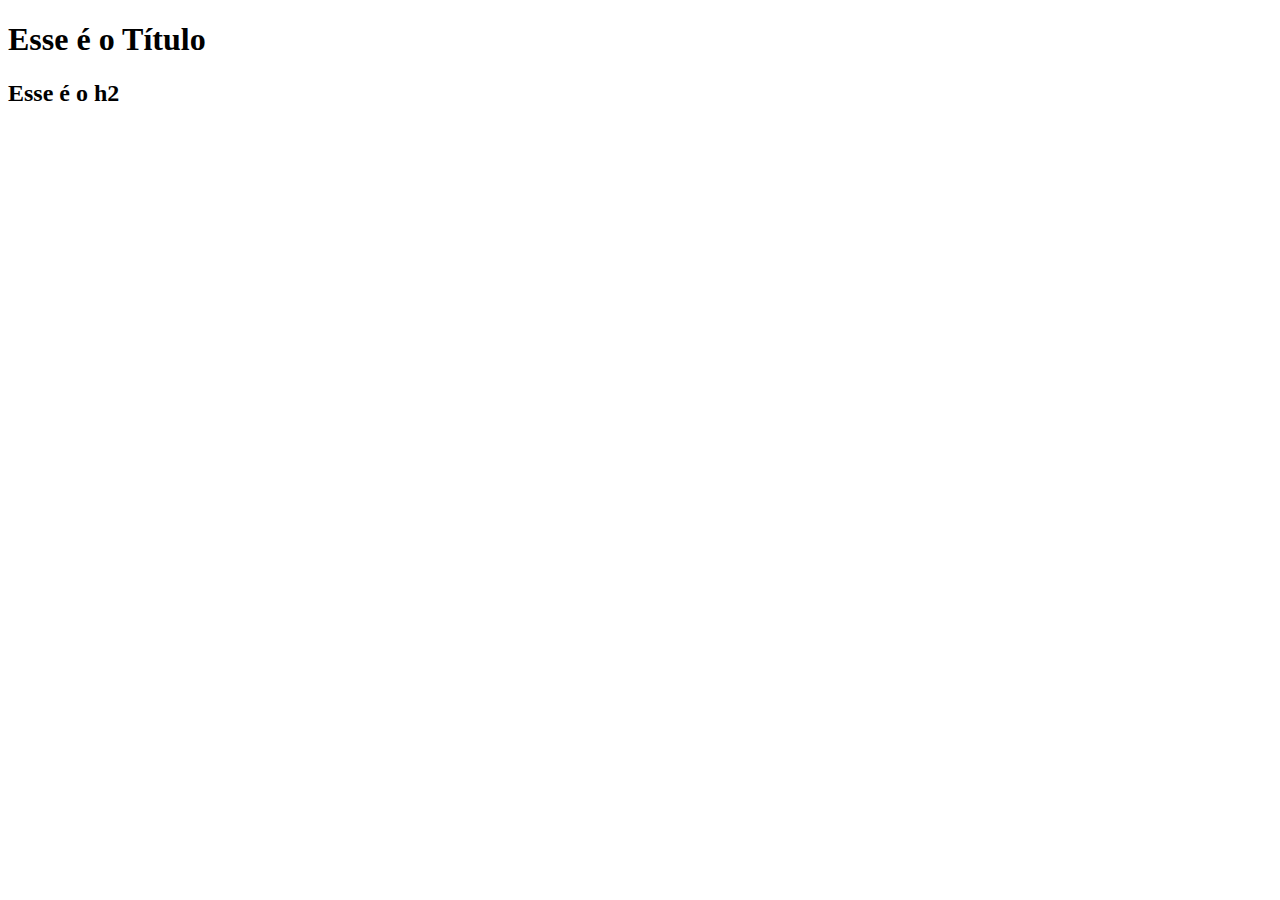
<file: 03-dom-para-iniciantes/0301-o-que-e-o-dom/index.html>
<!DOCTYPE html>
<html lang="en">
<head>
  <meta charset="UTF-8">
  <meta name="viewport" content="width=device-width, initial-scale=1.0">
  <meta http-equiv="X-UA-Compatible" content="ie=edge">
  <title>O que é o DOM</title>
</head>
<body>
  <h1 class="titulo-principal azul ativo">Esse é o Título</h1>
  <h2 class="ativo">Esse é o h2</h2>
  <script src="script.js"></script>
</body>
</html>
</file>
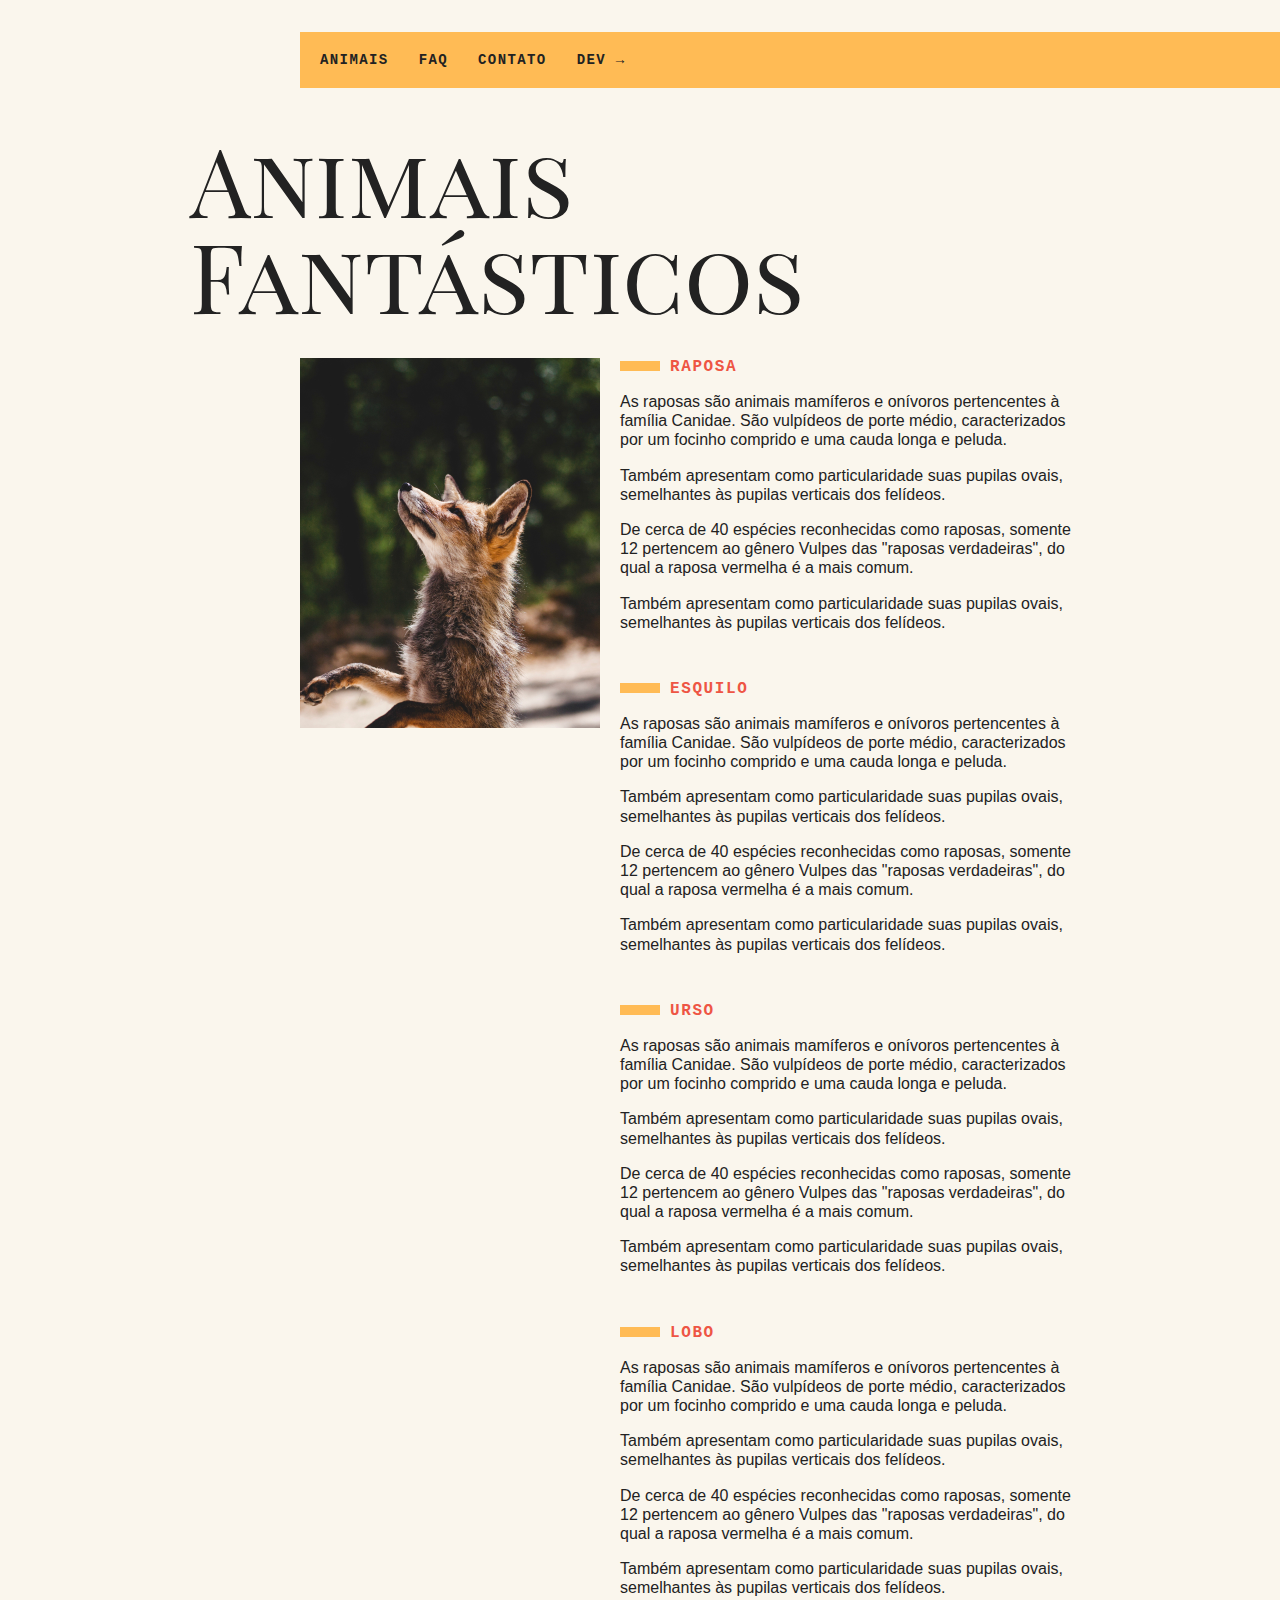
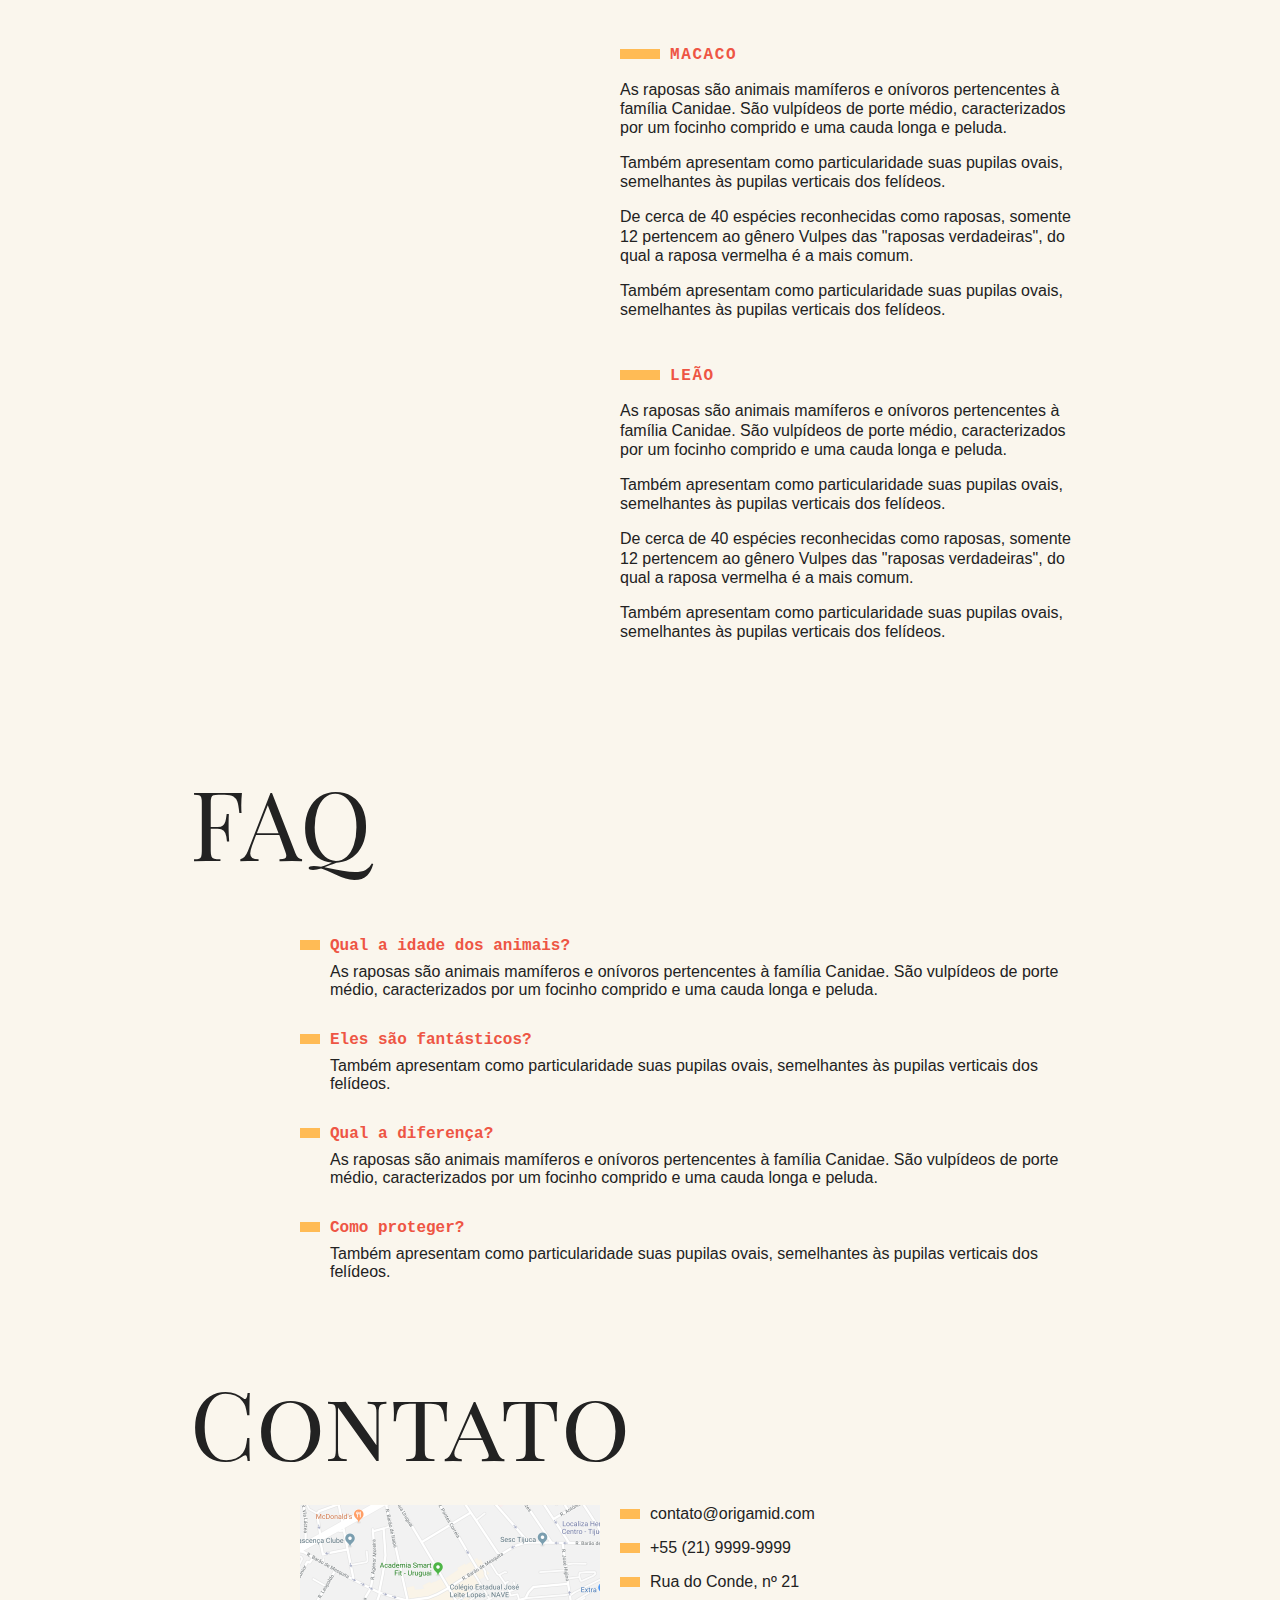
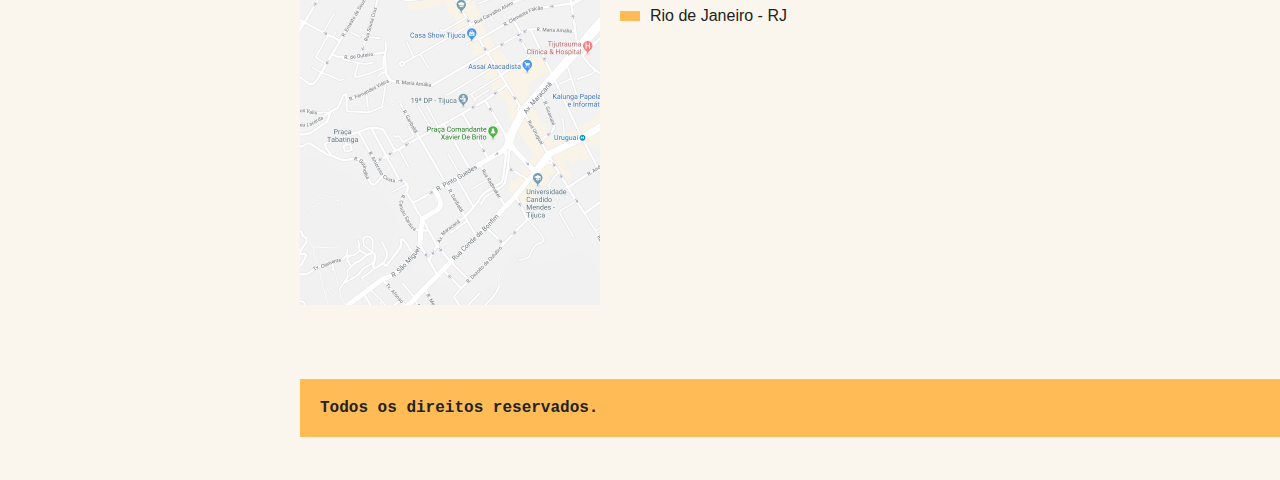
<file: 03-dom-para-iniciantes/0302-html-e-css-do-projeto/index.html>
<!DOCTYPE html>
<html>
<head>
  <meta charset="utf-8" />
  <meta http-equiv="X-UA-Compatible" content="IE=edge">
  <title>Animais Fantásticos</title>
  <meta name="viewport" content="width=device-width, initial-scale=1">
  <link href="https://fonts.googleapis.com/css?family=Playfair+Display+SC" rel="stylesheet">
  <link rel="stylesheet" type="text/css" href="css/style.css" />
</head>
<body>
  <nav class="menu">
    <ul>
      <li><a href="#animais">Animais</a></li>
      <li><a href="#faq">Faq</a></li>
      <li><a href="#contato">Contato</a></li>
      <li><a href="https://www.origamid.com/">Dev →</a></li>
    </ul>
  </nav>
  <section class="grid-section animais" id="animais">
    <h1 class="titulo">Animais Fantásticos</h1>
    <ul class="animais-lista">
      <li>
        <img src="img/imagem1.jpg">
      </li>
      <li>
        <img src="img/imagem2.jpg">
      </li>
      <li>
        <img src="img/imagem3.jpg">
      </li>
      <li>
        <img src="img/imagem4.jpg">
      </li>
      <li>
        <img src="img/imagem5.jpg">
      </li>
      <li>
        <img src="img/imagem6.jpg">
      </li>
    </ul>
    <div class="animais-descricao">
      <section>
        <h2>Raposa</h2>
        <p>As raposas são animais mamíferos e onívoros pertencentes à família Canidae. São vulpídeos de porte médio, caracterizados
          por um focinho comprido e uma cauda longa e peluda.</p>
        <p>Também apresentam como particularidade suas pupilas ovais, semelhantes às pupilas verticais dos felídeos.</p>
        <p>De cerca de 40 espécies reconhecidas como raposas, somente 12 pertencem ao gênero Vulpes das "raposas verdadeiras", do
          qual a raposa vermelha é a mais comum.</p>
        <p>Também apresentam como particularidade suas pupilas ovais, semelhantes às pupilas verticais dos felídeos.</p>
      </section>
      
      <section>
        <h2>Esquilo</h2>
        <p>As raposas são animais mamíferos e onívoros pertencentes à família Canidae. São vulpídeos de porte médio, caracterizados
          por um focinho comprido e uma cauda longa e peluda.</p>
        <p>Também apresentam como particularidade suas pupilas ovais, semelhantes às pupilas verticais dos felídeos.</p>
        <p>De cerca de 40 espécies reconhecidas como raposas, somente 12 pertencem ao gênero Vulpes das "raposas verdadeiras", do
          qual a raposa vermelha é a mais comum.</p>
        <p>Também apresentam como particularidade suas pupilas ovais, semelhantes às pupilas verticais dos felídeos.</p>
      </section>
      <section>
        <h2>Urso</h2>
        <p>As raposas são animais mamíferos e onívoros pertencentes à família Canidae. São vulpídeos de porte médio, caracterizados
          por um focinho comprido e uma cauda longa e peluda.</p>
        <p>Também apresentam como particularidade suas pupilas ovais, semelhantes às pupilas verticais dos felídeos.</p>
        <p>De cerca de 40 espécies reconhecidas como raposas, somente 12 pertencem ao gênero Vulpes das "raposas verdadeiras", do
          qual a raposa vermelha é a mais comum.</p>
        <p>Também apresentam como particularidade suas pupilas ovais, semelhantes às pupilas verticais dos felídeos.</p>
      </section>
      <section>
        <h2>Lobo</h2>
        <p>As raposas são animais mamíferos e onívoros pertencentes à família Canidae. São vulpídeos de porte médio, caracterizados
          por um focinho comprido e uma cauda longa e peluda.</p>
        <p>Também apresentam como particularidade suas pupilas ovais, semelhantes às pupilas verticais dos felídeos.</p>
        <p>De cerca de 40 espécies reconhecidas como raposas, somente 12 pertencem ao gênero Vulpes das "raposas verdadeiras", do
          qual a raposa vermelha é a mais comum.</p>
        <p>Também apresentam como particularidade suas pupilas ovais, semelhantes às pupilas verticais dos felídeos.</p>
      </section>
      <section>
        <h2>Macaco</h2>
        <p>As raposas são animais mamíferos e onívoros pertencentes à família Canidae. São vulpídeos de porte médio, caracterizados
          por um focinho comprido e uma cauda longa e peluda.</p>
        <p>Também apresentam como particularidade suas pupilas ovais, semelhantes às pupilas verticais dos felídeos.</p>
        <p>De cerca de 40 espécies reconhecidas como raposas, somente 12 pertencem ao gênero Vulpes das "raposas verdadeiras", do
          qual a raposa vermelha é a mais comum.</p>
        <p>Também apresentam como particularidade suas pupilas ovais, semelhantes às pupilas verticais dos felídeos.</p>
      </section>
      <section>
        <h2>Leão</h2>
        <p>As raposas são animais mamíferos e onívoros pertencentes à família Canidae. São vulpídeos de porte médio, caracterizados
          por um focinho comprido e uma cauda longa e peluda.</p>
        <p>Também apresentam como particularidade suas pupilas ovais, semelhantes às pupilas verticais dos felídeos.</p>
        <p>De cerca de 40 espécies reconhecidas como raposas, somente 12 pertencem ao gênero Vulpes das "raposas verdadeiras", do
          qual a raposa vermelha é a mais comum.</p>
        <p>Também apresentam como particularidade suas pupilas ovais, semelhantes às pupilas verticais dos felídeos.</p>
      </section>
    </div>
  </section>

  <section class="grid-section faq" id="faq">
    <h1 class="titulo">FAQ</h1>
    <dl class="faq-lista">
      <dt>Qual a idade dos animais?</dt>
      <dd>As raposas são animais mamíferos e onívoros pertencentes à família Canidae. São vulpídeos de porte médio, caracterizados por um focinho comprido e uma cauda longa e peluda.</dd>
      <dt>Eles são fantásticos?</dt>
      <dd>Também apresentam como particularidade suas pupilas ovais, semelhantes às pupilas verticais dos felídeos.</dd>
      <dt>Qual a diferença?</dt>
      <dd>As raposas são animais mamíferos e onívoros pertencentes à família Canidae. São vulpídeos de porte médio, caracterizados por um focinho comprido e uma cauda longa e peluda.</dd>
      <dt>Como proteger?</dt>
      <dd>Também apresentam como particularidade suas pupilas ovais, semelhantes às pupilas verticais dos felídeos.</dd>
    </dl>
  </section>

  <section class="grid-section contato" id="contato">
    <h1 class="titulo">Contato</h1>
    <div class="mapa">
      <img src="img/mapa.png">
    </div>
    <ul class="dados">
      <li>contato@origamid.com</li>
      <li>+55 (21) 9999-9999</li>
      <li>Rua do Conde, nº 21</li>
      <li>Rio de Janeiro - RJ</li>
    </ul>
  </section>

  <footer class="copy">
    <p>Todos os direitos reservados.</p>
  </footer>

  <script src="script.js"></script>  
</body>
</html>
</file>
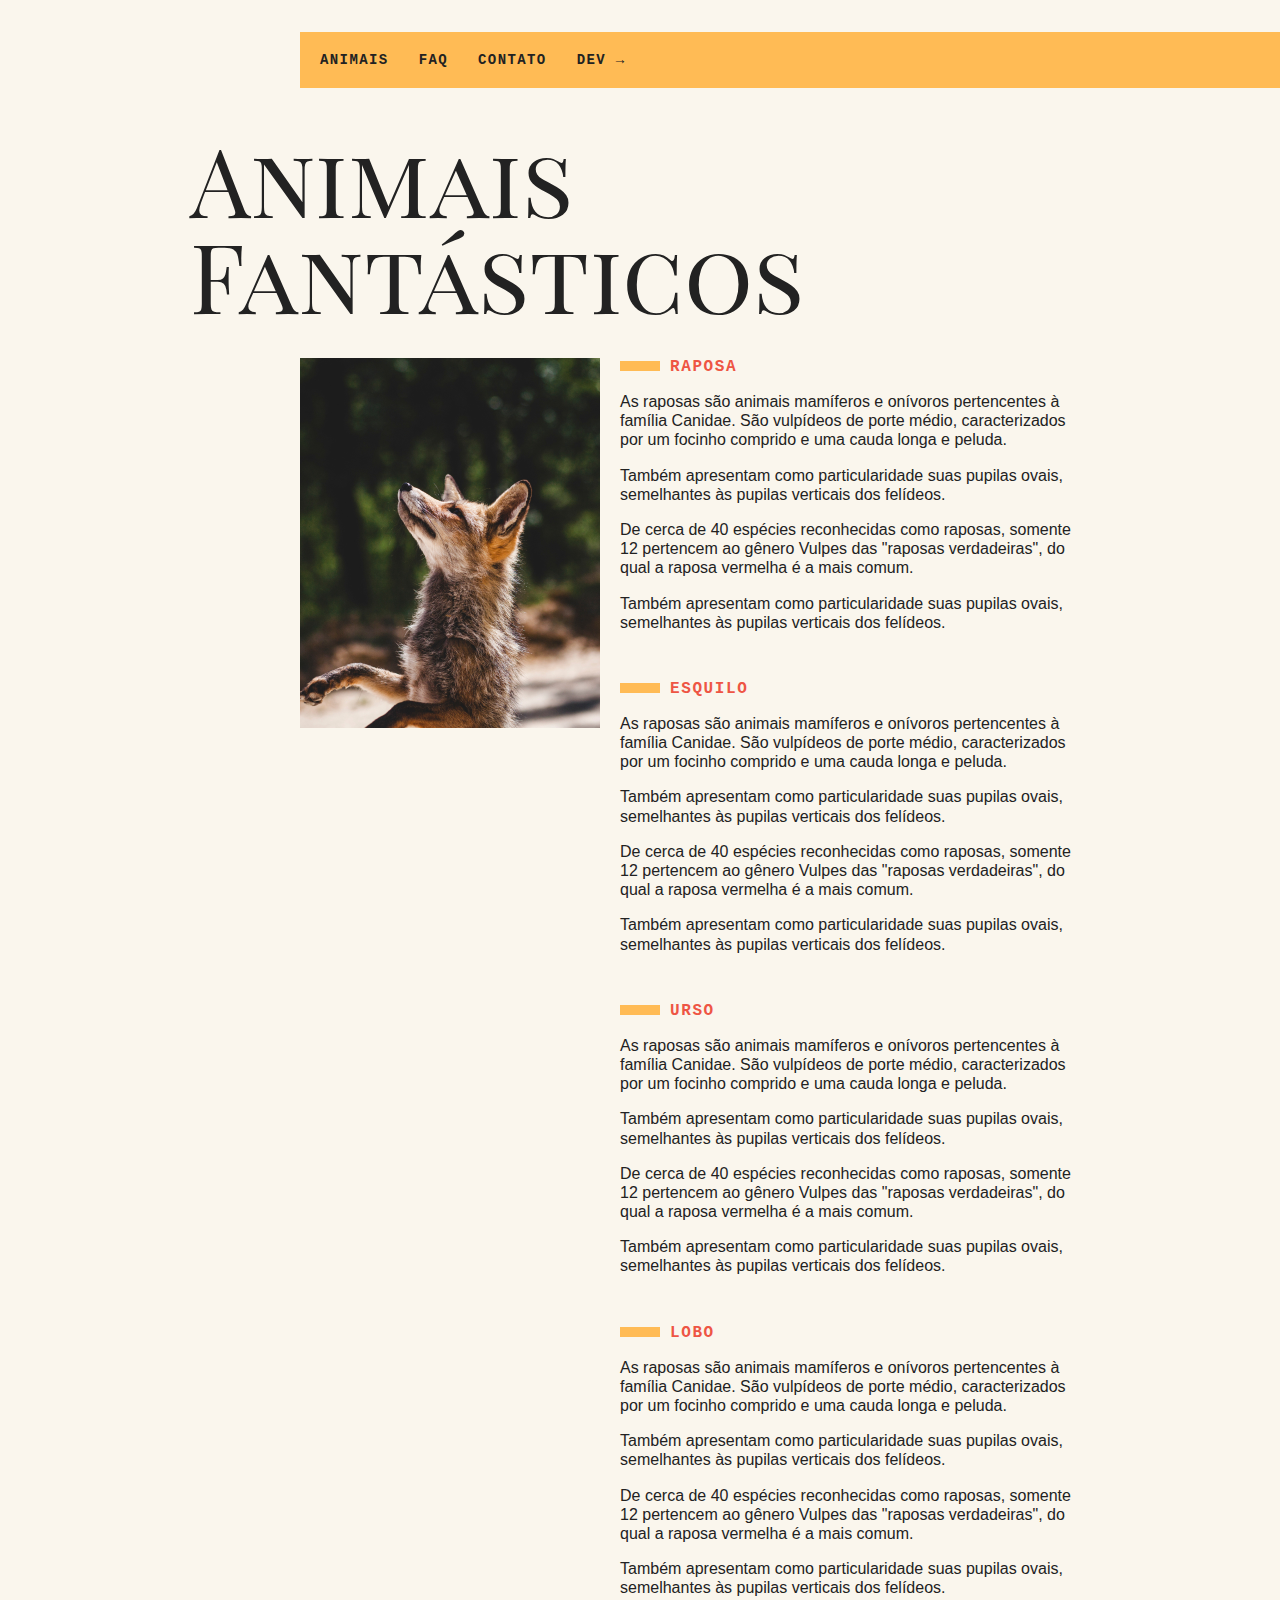
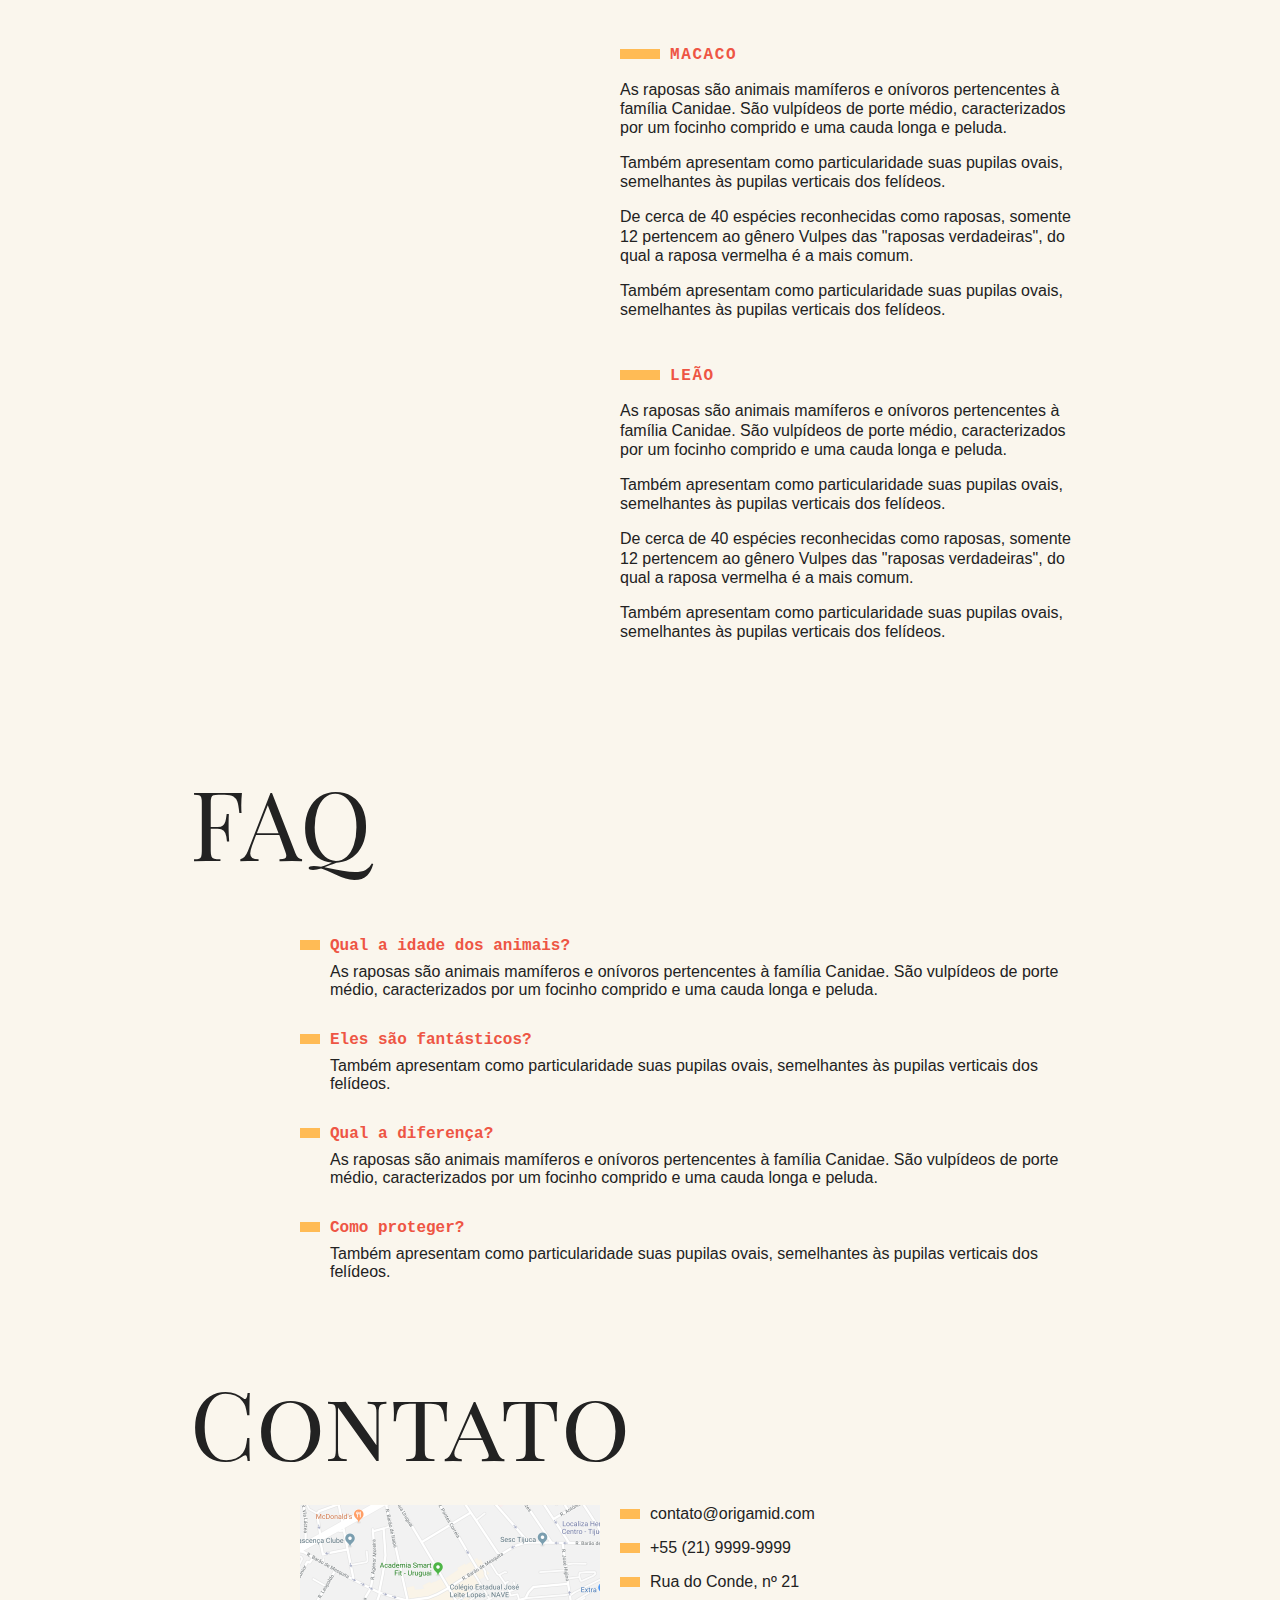
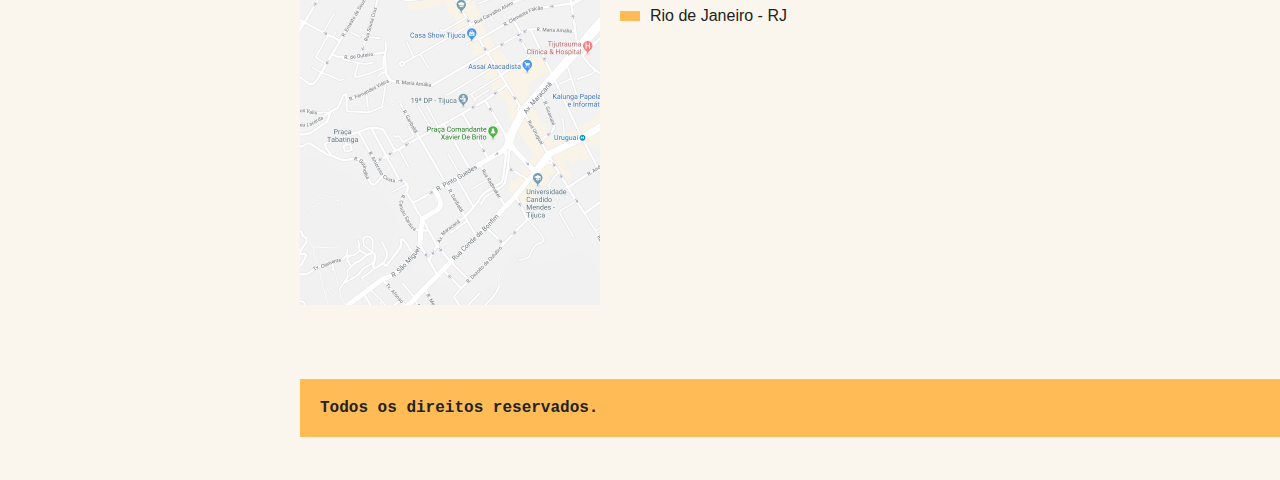
<file: 03-dom-para-iniciantes/0305-classes-e-atributos/index.html>
<!DOCTYPE html>
<html>
<head>
  <meta charset="utf-8" />
  <meta http-equiv="X-UA-Compatible" content="IE=edge">
  <title>Animais Fantásticos</title>
  <meta name="viewport" content="width=device-width, initial-scale=1">
  <link href="https://fonts.googleapis.com/css?family=Playfair+Display+SC" rel="stylesheet">
  <link rel="stylesheet" type="text/css" href="css/style.css" />
</head>
<body>
  <nav class="menu azul">
    <ul>
      <li><a href="#animais">Animais</a></li>
      <li><a href="#faq">Faq</a></li>
      <li><a href="#contato">Contato</a></li>
      <li><a href="https://www.origamid.com/">Dev →</a></li>
    </ul>
  </nav>
  <section class="grid-section animais" id="animais" data-texto="Teste">
    <h1 class="titulo">Animais Fantásticos</h1>
    <ul class="animais-lista">
      <li>
        <img src="img/imagem1.jpg" alt="Raposa">
      </li>
      <li>
        <img src="img/imagem2.jpg" alt="Esquilo">
      </li>
      <li>
        <img src="img/imagem3.jpg">
      </li>
      <li>
        <img src="img/imagem4.jpg">
      </li>
      <li>
        <img src="img/imagem5.jpg">
      </li>
      <li>
        <img src="img/imagem6.jpg">
      </li>
    </ul>
    <div class="animais-descricao">
      <section>
        <h2>Raposa</h2>
        <p>As raposas são animais mamíferos e onívoros pertencentes à família Canidae. São vulpídeos de porte médio, caracterizados
          por um focinho comprido e uma cauda longa e peluda.</p>
        <p>Também apresentam como particularidade suas pupilas ovais, semelhantes às pupilas verticais dos felídeos.</p>
        <p>De cerca de 40 espécies reconhecidas como raposas, somente 12 pertencem ao gênero Vulpes das "raposas verdadeiras", do
          qual a raposa vermelha é a mais comum.</p>
        <p>Também apresentam como particularidade suas pupilas ovais, semelhantes às pupilas verticais dos felídeos.</p>
      </section>
      
      <section>
        <h2>Esquilo</h2>
        <p>As raposas são animais mamíferos e onívoros pertencentes à família Canidae. São vulpídeos de porte médio, caracterizados
          por um focinho comprido e uma cauda longa e peluda.</p>
        <p>Também apresentam como particularidade suas pupilas ovais, semelhantes às pupilas verticais dos felídeos.</p>
        <p>De cerca de 40 espécies reconhecidas como raposas, somente 12 pertencem ao gênero Vulpes das "raposas verdadeiras", do
          qual a raposa vermelha é a mais comum.</p>
        <p>Também apresentam como particularidade suas pupilas ovais, semelhantes às pupilas verticais dos felídeos.</p>
      </section>
      <section>
        <h2>Urso</h2>
        <p>As raposas são animais mamíferos e onívoros pertencentes à família Canidae. São vulpídeos de porte médio, caracterizados
          por um focinho comprido e uma cauda longa e peluda.</p>
        <p>Também apresentam como particularidade suas pupilas ovais, semelhantes às pupilas verticais dos felídeos.</p>
        <p>De cerca de 40 espécies reconhecidas como raposas, somente 12 pertencem ao gênero Vulpes das "raposas verdadeiras", do
          qual a raposa vermelha é a mais comum.</p>
        <p>Também apresentam como particularidade suas pupilas ovais, semelhantes às pupilas verticais dos felídeos.</p>
      </section>
      <section>
        <h2>Lobo</h2>
        <p>As raposas são animais mamíferos e onívoros pertencentes à família Canidae. São vulpídeos de porte médio, caracterizados
          por um focinho comprido e uma cauda longa e peluda.</p>
        <p>Também apresentam como particularidade suas pupilas ovais, semelhantes às pupilas verticais dos felídeos.</p>
        <p>De cerca de 40 espécies reconhecidas como raposas, somente 12 pertencem ao gênero Vulpes das "raposas verdadeiras", do
          qual a raposa vermelha é a mais comum.</p>
        <p>Também apresentam como particularidade suas pupilas ovais, semelhantes às pupilas verticais dos felídeos.</p>
      </section>
      <section>
        <h2>Macaco</h2>
        <p>As raposas são animais mamíferos e onívoros pertencentes à família Canidae. São vulpídeos de porte médio, caracterizados
          por um focinho comprido e uma cauda longa e peluda.</p>
        <p>Também apresentam como particularidade suas pupilas ovais, semelhantes às pupilas verticais dos felídeos.</p>
        <p>De cerca de 40 espécies reconhecidas como raposas, somente 12 pertencem ao gênero Vulpes das "raposas verdadeiras", do
          qual a raposa vermelha é a mais comum.</p>
        <p>Também apresentam como particularidade suas pupilas ovais, semelhantes às pupilas verticais dos felídeos.</p>
      </section>
      <section>
        <h2>Leão</h2>
        <p>As raposas são animais mamíferos e onívoros pertencentes à família Canidae. São vulpídeos de porte médio, caracterizados
          por um focinho comprido e uma cauda longa e peluda.</p>
        <p>Também apresentam como particularidade suas pupilas ovais, semelhantes às pupilas verticais dos felídeos.</p>
        <p>De cerca de 40 espécies reconhecidas como raposas, somente 12 pertencem ao gênero Vulpes das "raposas verdadeiras", do
          qual a raposa vermelha é a mais comum.</p>
        <p>Também apresentam como particularidade suas pupilas ovais, semelhantes às pupilas verticais dos felídeos.</p>
      </section>
    </div>
  </section>

  <section class="grid-section faq" id="faq">
    <h1 class="titulo">FAQ</h1>
    <dl class="faq-lista">
      <dt>Qual a idade dos animais?</dt>
      <dd>As raposas são animais mamíferos e onívoros pertencentes à família Canidae. São vulpídeos de porte médio, caracterizados por um focinho comprido e uma cauda longa e peluda.</dd>
      <dt>Eles são fantásticos?</dt>
      <dd>Também apresentam como particularidade suas pupilas ovais, semelhantes às pupilas verticais dos felídeos.</dd>
      <dt>Qual a diferença?</dt>
      <dd>As raposas são animais mamíferos e onívoros pertencentes à família Canidae. São vulpídeos de porte médio, caracterizados por um focinho comprido e uma cauda longa e peluda.</dd>
      <dt>Como proteger?</dt>
      <dd>Também apresentam como particularidade suas pupilas ovais, semelhantes às pupilas verticais dos felídeos.</dd>
    </dl>
  </section>

  <section class="grid-section contato" id="contato">
    <h1 class="titulo">Contato</h1>
    <div class="mapa">
      <img src="img/mapa.png">
    </div>
    <ul class="dados">
      <li>contato@origamid.com</li>
      <li>+55 (21) 9999-9999</li>
      <li>Rua do Conde, nº 21</li>
      <li>Rio de Janeiro - RJ</li>
    </ul>
  </section>

  <footer class="copy">
    <p>Todos os direitos reservados.</p>
  </footer>

  <script src="script.js"></script>
  <script src="script-aula.js"></script>  

</body>
</html>
</file>
<file: 03-dom-para-iniciantes/0302-html-e-css-do-projeto/css/style.css>
body, h1, h2, ul, li, p, dd, dt, dl {
  margin: 0px;
  padding: 0px;
}

img {
  display: block;
  max-width: 100%;
}

ul {
  list-style: none;
}

body {
  background: #faf6ed;
  color: #222;
  -webkit-font-smoothing: antialiased;
  display: grid;
  grid-template-columns: 1fr 120px minmax(300px, 800px) 1fr;
}

.menu {
  grid-column: 3 / 5;
  margin-top: 2rem;
  margin-bottom: 2rem;
  background: #FB5;
}

.menu ul {
  display: flex;
  flex-wrap: wrap;
  padding: 10px;
}

.menu li a {
  display: block;
  padding: 10px;
  margin-right: 10px;
  color: #222;
  text-decoration: none;
  font-family: 'IBM Plex Mono', monospace;
  font-weight: bold;
  text-transform: uppercase;
  font-size: 0.875rem;
  letter-spacing: .1em;
}

.grid-section {
  grid-column: 2 / 4;
  width: 100%;
  box-sizing: border-box;
  padding: 10px;
  display: grid;
  grid-template-columns: 90px 300px 1fr;
  grid-gap: 20px;
  margin-bottom: 4rem;
}

.titulo {
  font-family: 'Playfair Display SC', georgia;
  font-size: 6rem;
  line-height: 1;
  font-weight: 400;
  margin-bottom: 1rem;
  grid-column: 1 / 4;
}

.animais h2 {
  font-family: 'IBM Plex Mono', monospace;
  font-size: 1rem;
  text-transform: uppercase;
  letter-spacing: .1em;
  margin-bottom: 1rem;
  color: #E54;
}

.animais h2::before {
  content: '';
  display: inline-block;
  width: 40px;
  height: 10px;
  margin-right: 10px;
  background: #FB5;
}

.animais p {
  font-family: Helvetica, Arial;
  line-height: 1.2;
  margin-bottom: 1rem;
}

.animais-lista {
  height: 370px;
  overflow-y: scroll;
  grid-column: 2;
}

.animais-lista::-webkit-scrollbar {
  width: 18px;
}

.animais-lista::-webkit-scrollbar-thumb {
  background: #FB5;
  border-left: 4px solid #faf6ed;
  border-right: 4px solid #faf6ed;
}

.animais-lista::-webkit-scrollbar-track {
  background: #faf6ed;
}

.animais-descricao {
  grid-column: 3;
}

.animais-descricao section {
  margin-bottom: 3rem;
}

.faq-lista {
  grid-column: 2 / 4
}

.faq-lista dt {
  font-family: 'IBM Plex Mono', monospace;
  font-weight: bold;
  margin-top: 2rem;
  margin-bottom: .5rem;
  color: #E54;
}

.faq-lista dt::before {
  content: '';
  display: inline-block;
  width: 20px;
  height: 10px;
  margin-right: 10px;
  background: #FB5;
}

.faq-lista dd {
  font-family: Helvetica, Arial;
  margin-bottom: .5rem;
  margin-left: 30px;
}

.mapa {
  grid-column: 2;
}

.dados {
  grid-column: 3;
}

.dados li {
  margin-bottom: 1rem;
  font-family: Helvetica, Arial;
}

.dados li::before {
  content: '';
  display: inline-block;
  width: 20px;
  height: 10px;
  margin-right: 10px;
  background: #FB5;
}

.copy {
  grid-column: 3/5;
  margin-bottom: 2rem;
  background: #FB5;
}

.copy p {
  padding: 20px;
  font-family: 'IBM Plex Mono', monospace;
  font-weight: bold;
}

@media (max-width: 700px) {
  body {
    grid-template-columns: 1fr;
  }
  .menu, .grid-section, .copy {
    grid-column: 1;
  }
  .grid-section {
    grid-template-columns: 100px 1fr;
    grid-gap: 10px;
  }
  .animais-lista {
    grid-column: 1;
  }
  .faq-lista, .dados, .mapa {
    grid-column: 1 / 3;
  }
  .grid-section h1 {
    font-size: 3rem;
  }
  .menu {
    margin-top: 0px;
  }
  .copy {
    margin-bottom: 0px;
  }
}
</file>
<file: 03-dom-para-iniciantes/0305-classes-e-atributos/css/style.css>
body, h1, h2, ul, li, p, dd, dt, dl {
  margin: 0px;
  padding: 0px;
}

img {
  display: block;
  max-width: 100%;
}

ul {
  list-style: none;
}

body {
  background: #faf6ed;
  color: #222;
  -webkit-font-smoothing: antialiased;
  display: grid;
  grid-template-columns: 1fr 120px minmax(300px, 800px) 1fr;
}

.menu {
  grid-column: 3 / 5;
  margin-top: 2rem;
  margin-bottom: 2rem;
  background: #FB5;
}

.menu ul {
  display: flex;
  flex-wrap: wrap;
  padding: 10px;
}

.menu li a {
  display: block;
  padding: 10px;
  margin-right: 10px;
  color: #222;
  text-decoration: none;
  font-family: 'IBM Plex Mono', monospace;
  font-weight: bold;
  text-transform: uppercase;
  font-size: 0.875rem;
  letter-spacing: .1em;
}

.grid-section {
  grid-column: 2 / 4;
  width: 100%;
  box-sizing: border-box;
  padding: 10px;
  display: grid;
  grid-template-columns: 90px 300px 1fr;
  grid-gap: 20px;
  margin-bottom: 4rem;
}

.titulo {
  font-family: 'Playfair Display SC', georgia;
  font-size: 6rem;
  line-height: 1;
  font-weight: 400;
  margin-bottom: 1rem;
  grid-column: 1 / 4;
}

.animais h2 {
  font-family: 'IBM Plex Mono', monospace;
  font-size: 1rem;
  text-transform: uppercase;
  letter-spacing: .1em;
  margin-bottom: 1rem;
  color: #E54;
}

.animais h2::before {
  content: '';
  display: inline-block;
  width: 40px;
  height: 10px;
  margin-right: 10px;
  background: #FB5;
}

.animais p {
  font-family: Helvetica, Arial;
  line-height: 1.2;
  margin-bottom: 1rem;
}

.animais-lista {
  height: 370px;
  overflow-y: scroll;
  grid-column: 2;
}

.animais-lista::-webkit-scrollbar {
  width: 18px;
}

.animais-lista::-webkit-scrollbar-thumb {
  background: #FB5;
  border-left: 4px solid #faf6ed;
  border-right: 4px solid #faf6ed;
}

.animais-lista::-webkit-scrollbar-track {
  background: #faf6ed;
}

.animais-descricao {
  grid-column: 3;
}

.animais-descricao section {
  margin-bottom: 3rem;
}

.faq-lista {
  grid-column: 2 / 4
}

.faq-lista dt {
  font-family: 'IBM Plex Mono', monospace;
  font-weight: bold;
  margin-top: 2rem;
  margin-bottom: .5rem;
  color: #E54;
}

.faq-lista dt::before {
  content: '';
  display: inline-block;
  width: 20px;
  height: 10px;
  margin-right: 10px;
  background: #FB5;
}

.faq-lista dd {
  font-family: Helvetica, Arial;
  margin-bottom: .5rem;
  margin-left: 30px;
}

.mapa {
  grid-column: 2;
}

.dados {
  grid-column: 3;
}

.dados li {
  margin-bottom: 1rem;
  font-family: Helvetica, Arial;
}

.dados li::before {
  content: '';
  display: inline-block;
  width: 20px;
  height: 10px;
  margin-right: 10px;
  background: #FB5;
}

.copy {
  grid-column: 3/5;
  margin-bottom: 2rem;
  background: #FB5;
}

.copy p {
  padding: 20px;
  font-family: 'IBM Plex Mono', monospace;
  font-weight: bold;
}

@media (max-width: 700px) {
  body {
    grid-template-columns: 1fr;
  }
  .menu, .grid-section, .copy {
    grid-column: 1;
  }
  .grid-section {
    grid-template-columns: 100px 1fr;
    grid-gap: 10px;
  }
  .animais-lista {
    grid-column: 1;
  }
  .faq-lista, .dados, .mapa {
    grid-column: 1 / 3;
  }
  .grid-section h1 {
    font-size: 3rem;
  }
  .menu {
    margin-top: 0px;
  }
  .copy {
    margin-bottom: 0px;
  }
}
</file>
